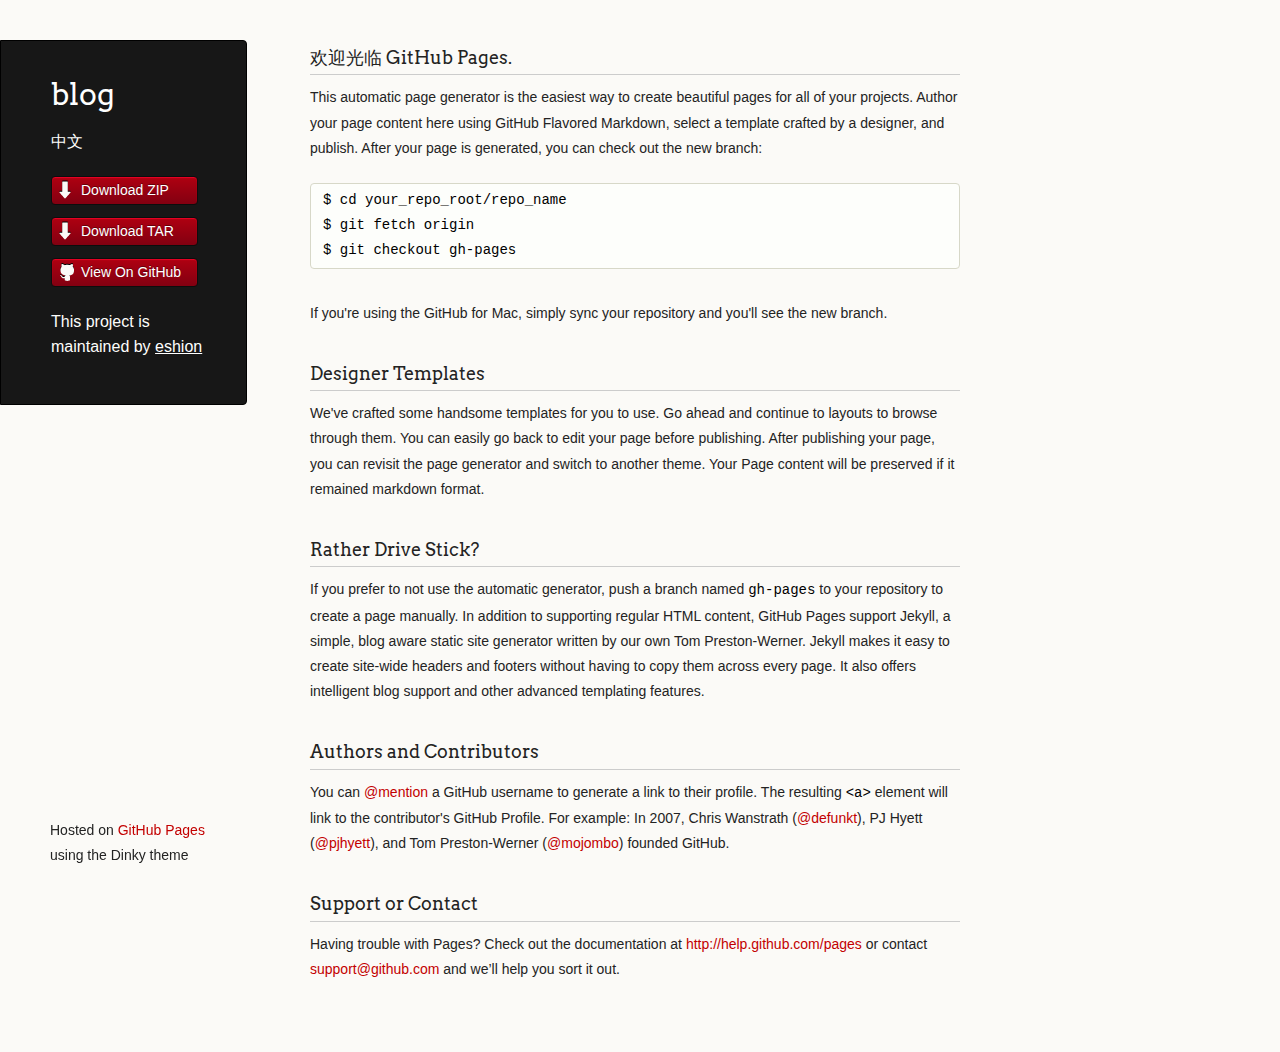
<file: index.html>
<!doctype html>
<html>
  <head>
    <meta charset="utf-8">
    <meta http-equiv="X-UA-Compatible" content="chrome=1">
    <title>blog by eshion</title>

    <link rel="stylesheet" href="stylesheets/styles.css">
    <link rel="stylesheet" href="stylesheets/pygment_trac.css">
    <script src="javascripts/scale.fix.js"></script>
    <meta name="viewport" content="width=device-width, initial-scale=1, user-scalable=no">
    <!--[if lt IE 9]>
    <script src="//html5shiv.googlecode.com/svn/trunk/html5.js"></script>
    <![endif]-->
  </head>
  <body>
    <div class="wrapper">
      <header>
        <h1 class="header">blog</h1>
        <p class="header">中文</p>

        <ul>
          <li class="download"><a class="buttons" href="https://github.com/eshion/blog/zipball/master">Download ZIP</a></li>
          <li class="download"><a class="buttons" href="https://github.com/eshion/blog/tarball/master">Download TAR</a></li>
          <li><a class="buttons github" href="https://github.com/eshion/blog">View On GitHub</a></li>
        </ul>

        <p class="header">This project is maintained by <a class="header name" href="https://github.com/eshion">eshion</a></p>


      </header>
      <section>
        <h3>欢迎光临 GitHub Pages.</h3>

<p>This automatic page generator is the easiest way to create beautiful pages for all of your projects. Author your page content here using GitHub Flavored Markdown, select a template crafted by a designer, and publish. After your page is generated, you can check out the new branch:</p>

<pre><code>$ cd your_repo_root/repo_name
$ git fetch origin
$ git checkout gh-pages
</code></pre>

<p>If you're using the GitHub for Mac, simply sync your repository and you'll see the new branch.</p>

<h3>Designer Templates</h3>

<p>We've crafted some handsome templates for you to use. Go ahead and continue to layouts to browse through them. You can easily go back to edit your page before publishing. After publishing your page, you can revisit the page generator and switch to another theme. Your Page content will be preserved if it remained markdown format.</p>

<h3>Rather Drive Stick?</h3>

<p>If you prefer to not use the automatic generator, push a branch named <code>gh-pages</code> to your repository to create a page manually. In addition to supporting regular HTML content, GitHub Pages support Jekyll, a simple, blog aware static site generator written by our own Tom Preston-Werner. Jekyll makes it easy to create site-wide headers and footers without having to copy them across every page. It also offers intelligent blog support and other advanced templating features.</p>

<h3>Authors and Contributors</h3>

<p>You can <a href="https://github.com/blog/821" class="user-mention">@mention</a> a GitHub username to generate a link to their profile. The resulting <code>&lt;a&gt;</code> element will link to the contributor's GitHub Profile. For example: In 2007, Chris Wanstrath (<a href="https://github.com/defunkt" class="user-mention">@defunkt</a>), PJ Hyett (<a href="https://github.com/pjhyett" class="user-mention">@pjhyett</a>), and Tom Preston-Werner (<a href="https://github.com/mojombo" class="user-mention">@mojombo</a>) founded GitHub.</p>

<h3>Support or Contact</h3>

<p>Having trouble with Pages? Check out the documentation at <a href="http://help.github.com/pages">http://help.github.com/pages</a> or contact <a href="mailto:support@github.com">support@github.com</a> and we’ll help you sort it out.</p>
      </section>
      <footer>
        <p><small>Hosted on <a href="https://pages.github.com">GitHub Pages</a> using the Dinky theme</small></p>
      </footer>
    </div>
    <!--[if !IE]><script>fixScale(document);</script><![endif]-->
		
  </body>
</html>
</file>
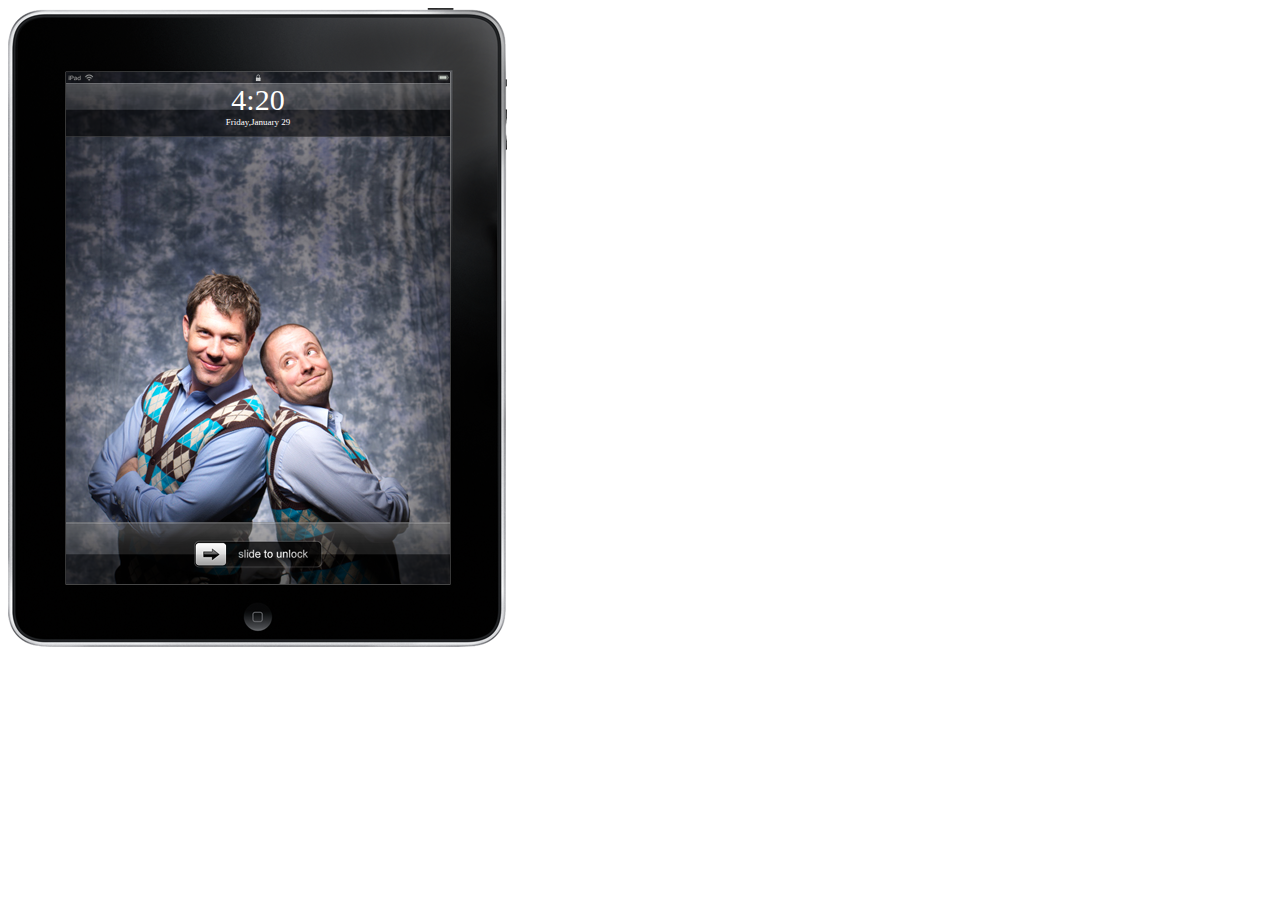
<file: other/ipad/index.html>
<html>
<head>
	<meta http-equiv="Content-Type" content="text/html; charset=utf-8">
	<link rel="stylesheet" type="text/css" href="css/style.css">
	<link rel="stylesheet" type="text/css" href="css/behavior.css">
</head>
<body>
	<div class="main" command="window-caption">
		<div>
			<div class="lock_screen" style="display:block;">
				<div class="top_bar">
				</div>
				<div class="top">
					<p class="time">4:20</p>
					<p class="date">Friday,January 29</p>
				</div>
				<div class="unlock_slider">
					<a href="#" class="lock_arrow" command="unlock" style="left: 128px;"></a>
				</div>
			</div>
			<div class="home_screen" style="display:none;">
				<div class="top_bar">
					<!--p class="time">4:20PM</p-->
				</div>
				<div class="desktops">
					<widget class="app_1" name="calendar"></widget>
					<widget class="app_2" name="contact"></widget>
					<widget class="app_3" name="notes"></widget>
					<widget class="app_4" name="Maps"></widget>
					<widget class="app_5" name="videos"></widget>
					<widget class="app_6" name="youtube"></widget>
					<widget class="app_7" name="itunes"></widget>
					<widget class="app_8" name="app store"></widget>
					<widget class="app_9" name="Settings"></widget>
				</div>
				<div class="page_control"></div>
				<div class="shelf">
					<widget class="app_1" name="safari"></widget>
					<widget class="app_2 app_notice" name="Mail"></widget>
					<widget class="app_3" name="photos"></widget>
					<widget class="app_4" name="ipod"></widget>
				</div>
			</div>
		</div>
		<a href="#" class="home_btn"></a>
		<div class="dialog" style="display:none">
			<p class="content"></p>
			<a href="#" class="btn_cancel"></a>
			<a href="#" class="btn_ok"></a>
		</div>
	</div>
</body>
</html>
</file>
<file: stylesheets/pygment_trac.css>
.highlight  { background: #ffffff; }
.highlight .c { color: #999988; font-style: italic } /* Comment */
.highlight .err { color: #a61717; background-color: #e3d2d2 } /* Error */
.highlight .k { font-weight: bold } /* Keyword */
.highlight .o { font-weight: bold } /* Operator */
.highlight .cm { color: #999988; font-style: italic } /* Comment.Multiline */
.highlight .cp { color: #999999; font-weight: bold } /* Comment.Preproc */
.highlight .c1 { color: #999988; font-style: italic } /* Comment.Single */
.highlight .cs { color: #999999; font-weight: bold; font-style: italic } /* Comment.Special */
.highlight .gd { color: #000000; background-color: #ffdddd } /* Generic.Deleted */
.highlight .gd .x { color: #000000; background-color: #ffaaaa } /* Generic.Deleted.Specific */
.highlight .ge { font-style: italic } /* Generic.Emph */
.highlight .gr { color: #aa0000 } /* Generic.Error */
.highlight .gh { color: #999999 } /* Generic.Heading */
.highlight .gi { color: #000000; background-color: #ddffdd } /* Generic.Inserted */
.highlight .gi .x { color: #000000; background-color: #aaffaa } /* Generic.Inserted.Specific */
.highlight .go { color: #888888 } /* Generic.Output */
.highlight .gp { color: #555555 } /* Generic.Prompt */
.highlight .gs { font-weight: bold } /* Generic.Strong */
.highlight .gu { color: #800080; font-weight: bold; } /* Generic.Subheading */
.highlight .gt { color: #aa0000 } /* Generic.Traceback */
.highlight .kc { font-weight: bold } /* Keyword.Constant */
.highlight .kd { font-weight: bold } /* Keyword.Declaration */
.highlight .kn { font-weight: bold } /* Keyword.Namespace */
.highlight .kp { font-weight: bold } /* Keyword.Pseudo */
.highlight .kr { font-weight: bold } /* Keyword.Reserved */
.highlight .kt { color: #445588; font-weight: bold } /* Keyword.Type */
.highlight .m { color: #009999 } /* Literal.Number */
.highlight .s { color: #d14 } /* Literal.String */
.highlight .na { color: #008080 } /* Name.Attribute */
.highlight .nb { color: #0086B3 } /* Name.Builtin */
.highlight .nc { color: #445588; font-weight: bold } /* Name.Class */
.highlight .no { color: #008080 } /* Name.Constant */
.highlight .ni { color: #800080 } /* Name.Entity */
.highlight .ne { color: #990000; font-weight: bold } /* Name.Exception */
.highlight .nf { color: #990000; font-weight: bold } /* Name.Function */
.highlight .nn { color: #555555 } /* Name.Namespace */
.highlight .nt { color: #000080 } /* Name.Tag */
.highlight .nv { color: #008080 } /* Name.Variable */
.highlight .ow { font-weight: bold } /* Operator.Word */
.highlight .w { color: #bbbbbb } /* Text.Whitespace */
.highlight .mf { color: #009999 } /* Literal.Number.Float */
.highlight .mh { color: #009999 } /* Literal.Number.Hex */
.highlight .mi { color: #009999 } /* Literal.Number.Integer */
.highlight .mo { color: #009999 } /* Literal.Number.Oct */
.highlight .sb { color: #d14 } /* Literal.String.Backtick */
.highlight .sc { color: #d14 } /* Literal.String.Char */
.highlight .sd { color: #d14 } /* Literal.String.Doc */
.highlight .s2 { color: #d14 } /* Literal.String.Double */
.highlight .se { color: #d14 } /* Literal.String.Escape */
.highlight .sh { color: #d14 } /* Literal.String.Heredoc */
.highlight .si { color: #d14 } /* Literal.String.Interpol */
.highlight .sx { color: #d14 } /* Literal.String.Other */
.highlight .sr { color: #009926 } /* Literal.String.Regex */
.highlight .s1 { color: #d14 } /* Literal.String.Single */
.highlight .ss { color: #990073 } /* Literal.String.Symbol */
.highlight .bp { color: #999999 } /* Name.Builtin.Pseudo */
.highlight .vc { color: #008080 } /* Name.Variable.Class */
.highlight .vg { color: #008080 } /* Name.Variable.Global */
.highlight .vi { color: #008080 } /* Name.Variable.Instance */
.highlight .il { color: #009999 } /* Literal.Number.Integer.Long */

.type-csharp .highlight .k { color: #0000FF }
.type-csharp .highlight .kt { color: #0000FF }
.type-csharp .highlight .nf { color: #000000; font-weight: normal }
.type-csharp .highlight .nc { color: #2B91AF }
.type-csharp .highlight .nn { color: #000000 }
.type-csharp .highlight .s { color: #A31515 }
.type-csharp .highlight .sc { color: #A31515 }
</file>
<file: other/ipad/css/style.css>
html, body { 
	background: none;
}
p{
	margin: 0;
	color: #FFFFFF;	
}
.main{
	margin: 0;
	text-align: center;
	width: 499px;
	height: 639px;
	position: relative;
	background: url(../image/background.png) no-repeat;	
}

.lock_screen,.home_screen{
	width: 384px;
	height: 512px;
	top: 64px;
	left: 58px;
	position: absolute;
}
.lock_screen>div,.home_screen>div{
	width: 384px;
}
.lock_screen{
	background: url(../image/lock_cover.png) no-repeat;		
}

.lock_screen .top_bar{
	height: 11px;
	background: url(../image/lock_top_bar.png) no-repeat;		
}

.lock_screen .top{
	height: 54px;
	background: url(../image/lock_top.png) no-repeat;	
}

.lock_screen .top p{
	font-size: 9px;
}

.lock_screen .top .time{
	font-size: 30px;
}

.lock_screen .unlock_slider{
	height: 64px;
	top: 450px;
	position:absolute;
	background: url(../image/unlock_slider.png) no-repeat;	
}
.lock_arrow{
	width: 33px;
	height: 25px;
	top: 20px;
	position:absolute;
	background: url(../image/lock_arrow.png) no-repeat;
}

.home_screen{
	background: url(../image/home_cover.png) no-repeat;		
}
.home_screen .top_bar{
	height: 11px;
	background: url(../image/home_top_bar.png) no-repeat;		
}

.home_screen .top .time{
	font-size: 4px;
}

.shelf{
	bottom: 0px;
	height: 62px;
	padding: 0 30px;
	position: absolute;
	background: url(../image/shelf.png) no-repeat bottom left;	
	accept-drop: selector( .shelf widget );
	drop:insert;
	flow: h-flow; 	
}
.shelf widget{
	width: 38px;
	height: 52px;
	margin: 15px 33px 0;
	draggable:only-move; 
	cursor: pointer;
}

.shelf .app_1{
	background: url(../image/shelf_app_1.png) no-repeat;		
}
.shelf .app_2{
	background: url(../image/shelf_app_2.png) no-repeat;		
}
.shelf .app_3{
	background: url(../image/shelf_app_3.png) no-repeat;		
}
.shelf .app_4{
	background: url(../image/shelf_app_4.png) no-repeat;		
}
.shelf .app_notice{
	width: 43px;
	height: 57px;
	margin-top: 10px;
}
.desktops{
  accept-drop: selector( .desktops widget );
  drop:insert;
  padding:20px 20px;
  flow: h-flow; 
  height: 350px;
  width: 100%%;
}

.desktops widget{
	draggable:only-move; 
	width: 58px;
	height: 60px;
	margin: 10px 20px 0; 
	cursor: pointer;
}
.desktops .app_1{
	background: url(../image/app_1.png) no-repeat;		
}
.desktops .app_2{
	background: url(../image/app_2.png) no-repeat;		
}
.desktops .app_3{
	background: url(../image/app_3.png) no-repeat;		
}
.desktops .app_4{
	background: url(../image/app_4.png) no-repeat;		
}
.desktops .app_5{
	background: url(../image/app_5.png) no-repeat;		
}
.desktops .app_6{
	background: url(../image/app_6.png) no-repeat;		
}
.desktops .app_7{
	background: url(../image/app_7.png) no-repeat;		
}
.desktops .app_8{
	background: url(../image/app_8.png) no-repeat;		
}
.desktops .app_9{
	background: url(../image/app_9.png) no-repeat;		
}
.page_control{
	width: 28px;
	height: 4px;
	top: 420px;
	left: 175px;
	position: absolute;
	background: url(../image/page_control.png) no-repeat;	
}

.home_btn{
	height: 27px;
	width: 27px;
	position: absolute;
	top: 595px;
	left: 236px;
}

.dialog{
	height: 71px;
	width: 144px;
	background: url(../image/dialog.png) no-repeat;
	position: absolute;
	top: 250px;
	left: 180px;	
}

.dialog .btn_cancel{
	height: 20px;
	width: 62px;
	position: absolute;
	bottom: 10px;
	left: 8px;	
}

.dialog .btn_ok{
	height: 20px;
	width: 62px;
	position: absolute;
	bottom: 10px;
	left: 75px;	
}

.dialog .content{
	margin: 12px 0;
	font-size: 11px;
}
</file>
<file: other/ipad/css/behavior.css>
.main{
	behavior: windowCommand;
}
.lock_arrow{
	behavior: moveable;
}

.home_btn{
	behavior: clickable;
	click! :
		$1(.lock_screen)::display = "block",
		$1(.home_screen)::display = "none"
	;
}

.btn_cancel,.btn_ok{
	behavior: clickable;
	click! :
		$1(.dialog)::display = "none"
	;	
}

.desktops widget,.shelf widget{
	behavior: clickable;
	click! :
		$1(.dialog .content):value = "你点击了"+self.name,
		$1(.dialog)::display = "block"
	;	
}
</file>
<file: stylesheets/styles.css>
@import url(https://fonts.googleapis.com/css?family=Arvo:400,700,400italic);

/* MeyerWeb Reset */

html, body, div, span, applet, object, iframe,
h1, h2, h3, h4, h5, h6, p, blockquote, pre,
a, abbr, acronym, address, big, cite, code,
del, dfn, em, img, ins, kbd, q, s, samp,
small, strike, strong, sub, sup, tt, var,
b, u, i, center,
dl, dt, dd, ol, ul, li,
fieldset, form, label, legend,
table, caption, tbody, tfoot, thead, tr, th, td,
article, aside, canvas, details, embed,
figure, figcaption, footer, header, hgroup,
menu, nav, output, ruby, section, summary,
time, mark, audio, video {
  margin: 0;
  padding: 0;
  border: 0;
  font: inherit;
  vertical-align: baseline;
}


/* Base text styles */

body {
  padding:10px 50px 0 0;
  font-family:"Helvetica Neue", Helvetica, Arial, sans-serif;
	font-size: 14px;
	color: #232323;
	background-color: #FBFAF7;
	margin: 0;
	line-height: 1.8em;
	-webkit-font-smoothing: antialiased;

}

h1, h2, h3, h4, h5, h6 {
  color:#232323;
  margin:36px 0 10px;
}

p, ul, ol, table, dl {
  margin:0 0 22px;
}

h1, h2, h3 {
	font-family: Arvo, Monaco, serif;
  line-height:1.3;
	font-weight: normal;
}

h1,h2, h3 {
	display: block;
	border-bottom: 1px solid #ccc;
	padding-bottom: 5px;
}

h1 {
	font-size: 30px;
}

h2 {
	font-size: 24px;
}

h3 {
	font-size: 18px;
}

h4, h5, h6 {
	font-family: Arvo, Monaco, serif;
	font-weight: 700;
}

a {
  color:#C30000;
  font-weight:200;
  text-decoration:none;
}

a:hover {
	text-decoration: underline;
}

a small {
	font-size: 12px;
}

em {
	font-style: italic;
}

strong {
  font-weight:700;
}

ul li {
  list-style: inside;
  padding-left: 25px;
}

ol li {
  list-style: decimal inside;
  padding-left: 20px;
}

blockquote {
  margin: 0;
  padding: 0 0 0 20px;
  font-style: italic;
}

dl, dt, dd, dl p {
	font-color: #444;
}

dl dt {
  font-weight: bold;
}

dl dd {
  padding-left: 20px;
  font-style: italic;
}

dl p {
  padding-left: 20px;
  font-style: italic;
}

hr {
  border:0;
  background:#ccc;
  height:1px;
  margin:0 0 24px;
}

/* Images */

img {
  position: relative;
  margin: 0 auto;
  max-width: 650px;
  padding: 5px;
  margin: 10px 0 32px 0;
  border: 1px solid #ccc;
}


/* Code blocks */

code, pre {
	font-family: Monaco, "Bitstream Vera Sans Mono", "Lucida Console", Terminal, monospace;
  color:#000;
  font-size:14px;
}

pre {
	padding: 4px 12px;
  background: #FDFEFB;
  border-radius:4px;
  border:1px solid #D7D8C8;
  overflow: auto;
  overflow-y: hidden;
	margin-bottom: 32px;
}


/* Tables */

table {
  width:100%;
}

table {
  border: 1px solid #ccc;
  margin-bottom: 32px;
  text-align: left;
 }

th {
  font-family: 'Arvo', Helvetica, Arial, sans-serif;
	font-size: 18px;
	font-weight: normal;
  padding: 10px;
  background: #232323;
  color: #FDFEFB;
 }

td {
  padding: 10px;
	background: #ccc;
 }


/* Wrapper */
.wrapper {
  width:960px;
}


/* Header */

header {
	background-color: #171717;
	color: #FDFDFB;
  width:170px;
  float:left;
  position:fixed;
	border: 1px solid #000;
	-webkit-border-top-right-radius: 4px;
	-webkit-border-bottom-right-radius: 4px;
	-moz-border-radius-topright: 4px;
	-moz-border-radius-bottomright: 4px;
	border-top-right-radius: 4px;
	border-bottom-right-radius: 4px;
	padding: 34px 25px 22px 50px;
	margin: 30px 25px 0 0;
	-webkit-font-smoothing: antialiased;
}

p.header {
	font-size: 16px;
}

h1.header {
	font-family: Arvo, sans-serif;
	font-size: 30px;
	font-weight: 300;
	line-height: 1.3em;
	border-bottom: none;
	margin-top: 0;
}


h1.header, a.header, a.name, header a{
	color: #fff;
}

a.header {
	text-decoration: underline;
}

a.name {
	white-space: nowrap;
}

header ul {
  list-style:none;
  padding:0;
}

header li {
	list-style-type: none;
  width:132px;
  height:15px;
	margin-bottom: 12px;
	line-height: 1em;
	padding: 6px 6px 6px 7px;

	background: #AF0011;
	background: -moz-linear-gradient(top, #AF0011 0%, #820011 100%);
  background: -webkit-gradient(linear, left top, left bottom, color-stop(0%,#f8f8f8), color-stop(100%,#dddddd));
  background: -webkit-linear-gradient(top, #AF0011 0%,#820011 100%);
  background: -o-linear-gradient(top, #AF0011 0%,#820011 100%);
  background: -ms-linear-gradient(top, #AF0011 0%,#820011 100%);
  background: linear-gradient(top, #AF0011 0%,#820011 100%);

	border-radius:4px;
  border:1px solid #0D0D0D;

	-webkit-box-shadow: inset 0px 1px 1px 0 rgba(233,2,38, 1);
	box-shadow: inset 0px 1px 1px 0 rgba(233,2,38, 1);

}

header li:hover {
	background: #C3001D;
	background: -moz-linear-gradient(top, #C3001D 0%, #950119 100%);
  background: -webkit-gradient(linear, left top, left bottom, color-stop(0%,#f8f8f8), color-stop(100%,#dddddd));
  background: -webkit-linear-gradient(top, #C3001D 0%,#950119 100%);
  background: -o-linear-gradient(top, #C3001D 0%,#950119 100%);
  background: -ms-linear-gradient(top, #C3001D 0%,#950119 100%);
  background: linear-gradient(top, #C3001D 0%,#950119 100%);
}

a.buttons {
	-webkit-font-smoothing: antialiased;
	background: url(../images/arrow-down.png) no-repeat;
	font-weight: normal;
	text-shadow: rgba(0, 0, 0, 0.4) 0 -1px 0;
	padding: 2px 2px 2px 22px;
	height: 30px;
}

a.github {
	background: url(../images/octocat-small.png) no-repeat 1px;
}

a.buttons:hover {
	color: #fff;
	text-decoration: none;
}


/* Section - for main page content */

section {
  width:650px;
  float:right;
  padding-bottom:50px;
}


/* Footer */

footer {
  width:170px;
  float:left;
  position:fixed;
  bottom:10px;
	padding-left: 50px;
}

@media print, screen and (max-width: 960px) {

  div.wrapper {
    width:auto;
    margin:0;
  }

  header, section, footer {
    float:none;
    position:static;
    width:auto;
  }

	footer {
		border-top: 1px solid #ccc;
		margin:0 84px 0 50px;
		padding:0;
	}

  header {
    padding-right:320px;
  }

  section {
    padding:20px 84px 20px 50px;
    margin:0 0 20px;
  }

  header a small {
    display:inline;
  }

  header ul {
    position:absolute;
    right:130px;
    top:84px;
  }
}

@media print, screen and (max-width: 720px) {
  body {
    word-wrap:break-word;
  }

  header {
    padding:10px 20px 0;
		margin-right: 0;
  }

	section {
    padding:10px 0 10px 20px;
    margin:0 0 30px;
  }

	footer {
		margin: 0 0 0 30px;
	}

  header ul, header p.view {
    position:static;
  }
}

@media print, screen and (max-width: 480px) {

  header ul li.download {
    display:none;
  }

	footer {
		margin: 0 0 0 20px;
	}

	footer a{
		display:block;
	}

}

@media print {
  body {
    padding:0.4in;
    font-size:12pt;
    color:#444;
  }
}
</file>
